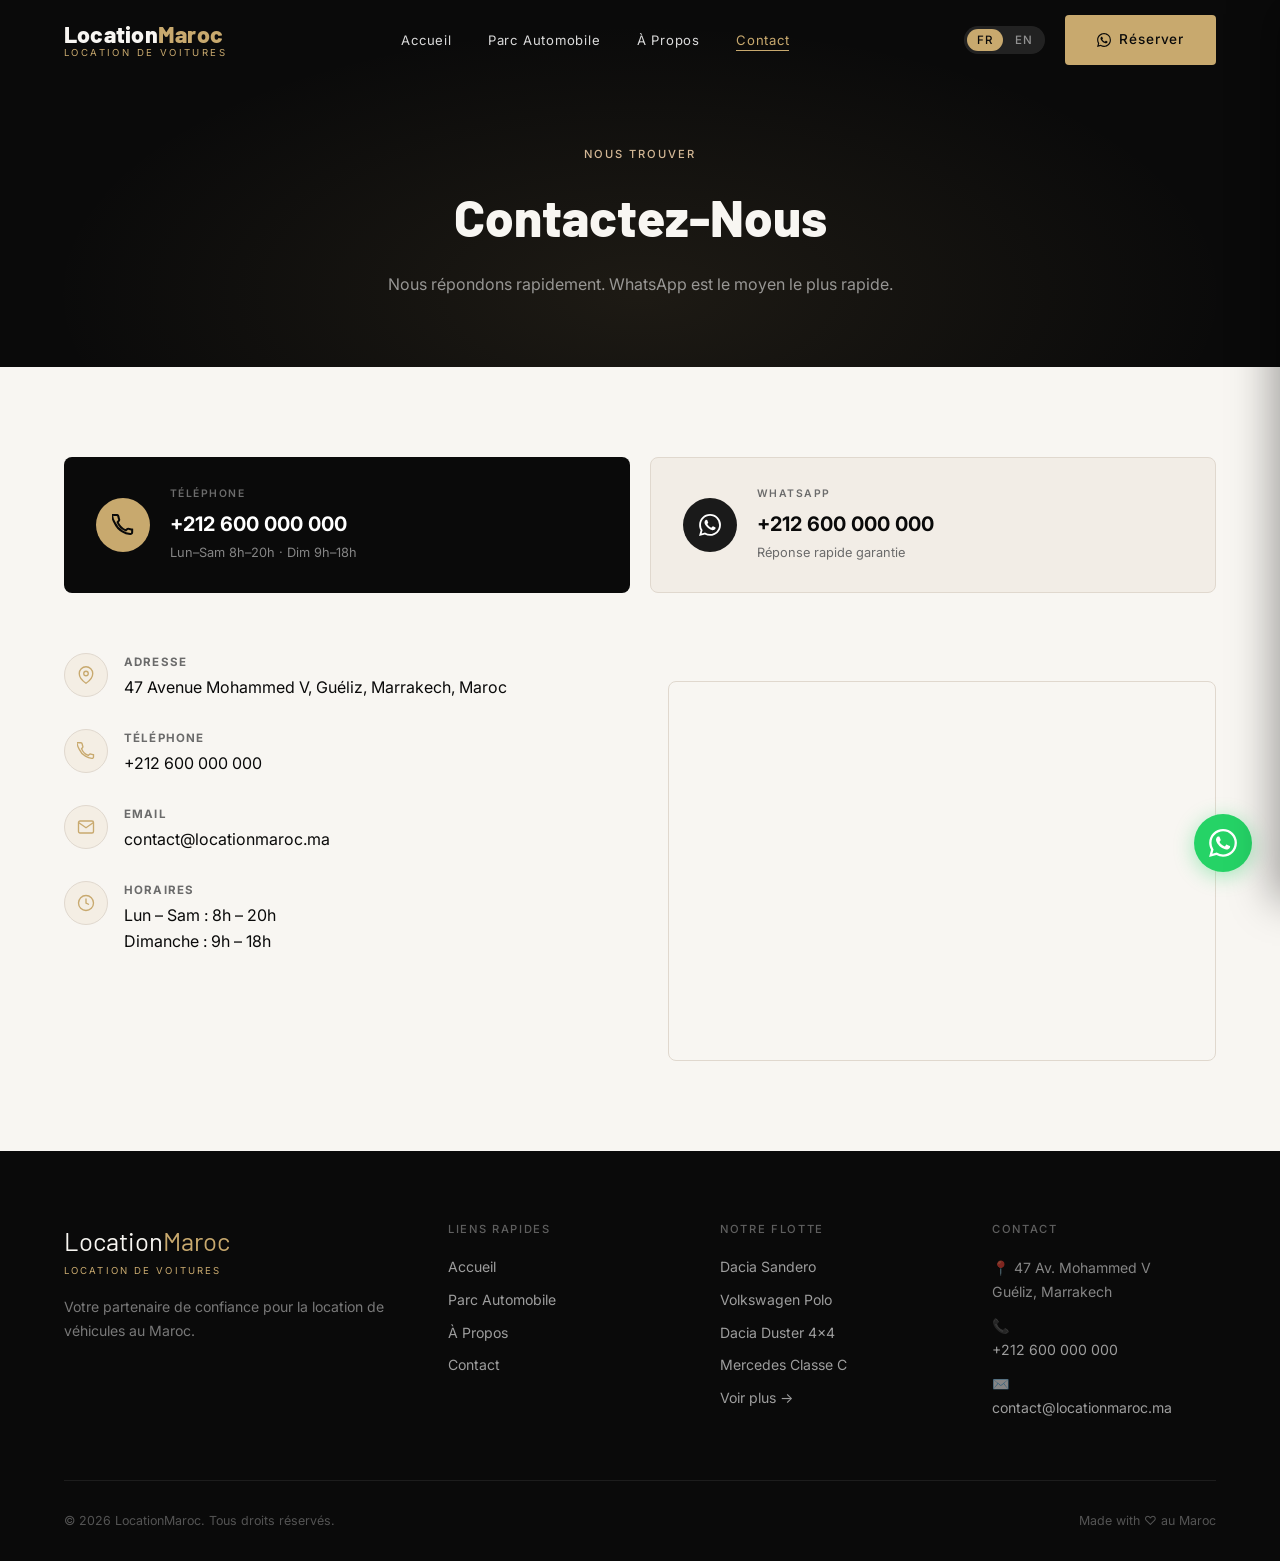
<file: contact.html>
<!DOCTYPE html>
<html lang="fr">
<head>
  <meta charset="UTF-8"/>
  <meta name="viewport" content="width=device-width, initial-scale=1.0"/>
  <title>Contact — LocationMaroc</title>
  <meta name="description" content="Contactez LocationMaroc pour toute demande de réservation ou d'information."/>
  <link rel="preconnect" href="https://fonts.googleapis.com"/>
  <link rel="preconnect" href="https://fonts.gstatic.com" crossorigin/>
  <link href="https://fonts.googleapis.com/css2?family=Barlow:wght@400;500;600;700;800&family=Inter:wght@300;400;500;600&display=swap" rel="stylesheet"/>
  <link rel="stylesheet" href="css/style.css"/>
</head>
<body>

  <div id="navbar-placeholder" data-dark="true"></div>

  <!-- Page Hero -->
  <div class="page-hero">
    <div class="container" style="position:relative;">
      <span class="tag" data-i18n="contact_tag">Nous Trouver</span>
      <h1 data-i18n="contact_title">Contactez-Nous</h1>
      <p data-i18n="contact_sub">Nous répondons rapidement. Appelez-nous ou écrivez sur WhatsApp.</p>
    </div>
  </div>

  <!-- Contact Section -->
  <section class="section">
    <div class="container">

      <!-- Direct contact action cards -->
      <div style="display:grid;grid-template-columns:1fr 1fr;gap:20px;margin-bottom:60px;" class="fade-in contact-actions-grid">

        <!-- Call card -->
        <a href="tel:+212600000000" style="display:flex;align-items:center;gap:20px;background:var(--black);color:#fff;border-radius:8px;padding:28px 32px;transition:transform 0.2s,box-shadow 0.2s;text-decoration:none;"
          onmouseover="this.style.transform='translateY(-3px)';this.style.boxShadow='0 12px 36px rgba(0,0,0,0.2)'"
          onmouseout="this.style.transform='';this.style.boxShadow=''">
          <div style="width:54px;height:54px;background:var(--accent);border-radius:50%;display:flex;align-items:center;justify-content:center;flex-shrink:0;">
            <svg width="22" height="22" viewBox="0 0 24 24" fill="none" stroke="#0a0a0a" stroke-width="2.2"><path d="M22 16.92v3a2 2 0 01-2.18 2 19.79 19.79 0 01-8.63-3.07A19.5 19.5 0 013.07 9.81a19.79 19.79 0 01-3.07-8.65A2 2 0 012 1h3a2 2 0 012 1.72 12.84 12.84 0 00.7 2.81 2 2 0 01-.45 2.11L6.09 8.91A16 16 0 0015.09 17.91l1.27-1.27a2 2 0 012.11-.45 12.84 12.84 0 002.81.7A2 2 0 0122 16.92z"/></svg>
          </div>
          <div>
            <div style="font-size:0.65rem;font-weight:600;letter-spacing:0.14em;text-transform:uppercase;color:rgba(255,255,255,0.4);margin-bottom:5px;" data-i18n="c_phone_h">Téléphone</div>
            <div style="font-size:1.25rem;font-weight:700;color:#fff;">+212 600 000 000</div>
            <div style="font-size:0.8rem;color:rgba(255,255,255,0.5);margin-top:3px;">Lun–Sam 8h–20h · Dim 9h–18h</div>
          </div>
        </a>

        <!-- WhatsApp card -->
        <a href="https://wa.me/212600000000?text=Bonjour%2C%20je%20souhaite%20obtenir%20des%20informations%20sur%20vos%20véhicules.%20Merci." target="_blank"
          style="display:flex;align-items:center;gap:20px;background:#f2ede6;color:var(--black);border:1px solid var(--border);border-radius:8px;padding:28px 32px;transition:transform 0.2s,box-shadow 0.2s;text-decoration:none;"
          onmouseover="this.style.transform='translateY(-3px)';this.style.boxShadow='0 12px 36px rgba(0,0,0,0.08)'"
          onmouseout="this.style.transform='';this.style.boxShadow=''">
          <div style="width:54px;height:54px;background:#1a1a1a;border-radius:50%;display:flex;align-items:center;justify-content:center;flex-shrink:0;">
            <svg width="22" height="22" viewBox="0 0 24 24" fill="white"><path d="M17.472 14.382c-.297-.149-1.758-.867-2.03-.967-.273-.099-.471-.148-.67.15-.197.297-.767.966-.94 1.164-.173.199-.347.223-.644.075-.297-.15-1.255-.463-2.39-1.475-.883-.788-1.48-1.761-1.653-2.059-.173-.297-.018-.458.13-.606.134-.133.298-.347.446-.52.149-.174.198-.298.298-.497.099-.198.05-.371-.025-.52-.075-.149-.669-1.612-.916-2.207-.242-.579-.487-.5-.669-.51-.173-.008-.371-.01-.57-.01-.198 0-.52.074-.792.372-.272.297-1.04 1.016-1.04 2.479 0 1.462 1.065 2.875 1.213 3.074.149.198 2.096 3.2 5.077 4.487.709.306 1.262.489 1.694.625.712.227 1.36.195 1.871.118.571-.085 1.758-.719 2.006-1.413.248-.694.248-1.289.173-1.413-.074-.124-.272-.198-.57-.347m-5.421 7.403h-.004a9.87 9.87 0 01-5.031-1.378l-.361-.214-3.741.982.998-3.648-.235-.374a9.86 9.86 0 01-1.51-5.26c.001-5.45 4.436-9.884 9.888-9.884 2.64 0 5.122 1.03 6.988 2.898a9.825 9.825 0 012.893 6.994c-.003 5.45-4.437 9.884-9.885 9.884m8.413-18.297A11.815 11.815 0 0012.05 0C5.495 0 .16 5.335.157 11.892c0 2.096.547 4.142 1.588 5.945L.057 24l6.305-1.654a11.882 11.882 0 005.683 1.448h.005c6.554 0 11.890-5.335 11.893-11.893a11.821 11.821 0 00-3.48-8.413Z"/></svg>
          </div>
          <div>
            <div style="font-size:0.65rem;font-weight:600;letter-spacing:0.14em;text-transform:uppercase;color:var(--text-muted);margin-bottom:5px;">WhatsApp</div>
            <div style="font-size:1.25rem;font-weight:700;color:var(--black);">+212 600 000 000</div>
            <div style="font-size:0.8rem;color:var(--text-muted);margin-top:3px;">Réponse rapide garantie</div>
          </div>
        </a>

      </div>

      <!-- Info + Map grid -->
      <div class="contact-grid">

        <!-- Left: Contact info -->
        <div class="fade-in">
          <div class="contact-info-item">
            <div class="contact-icon">
              <svg width="18" height="18" viewBox="0 0 24 24" fill="none" stroke="currentColor" stroke-width="1.8"><path d="M21 10c0 7-9 13-9 13S3 17 3 10a9 9 0 0118 0z"/><circle cx="12" cy="10" r="3"/></svg>
            </div>
            <div>
              <h4 data-i18n="c_address_h">Adresse</h4>
              <p data-i18n="c_address_v">47 Avenue Mohammed V, Guéliz, Marrakech, Maroc</p>
            </div>
          </div>

          <div class="contact-info-item">
            <div class="contact-icon">
              <svg width="18" height="18" viewBox="0 0 24 24" fill="none" stroke="currentColor" stroke-width="1.8"><path d="M22 16.92v3a2 2 0 01-2.18 2 19.79 19.79 0 01-8.63-3.07A19.5 19.5 0 013.07 9.81a19.79 19.79 0 01-3.07-8.65A2 2 0 012 1h3a2 2 0 012 1.72 12.84 12.84 0 00.7 2.81 2 2 0 01-.45 2.11L6.09 8.91A16 16 0 0015.09 17.91l1.27-1.27a2 2 0 012.11-.45 12.84 12.84 0 002.81.7A2 2 0 0122 16.92z"/></svg>
            </div>
            <div>
              <h4 data-i18n="c_phone_h">Téléphone</h4>
              <a href="tel:+212600000000">+212 600 000 000</a>
            </div>
          </div>

          <div class="contact-info-item">
            <div class="contact-icon">
              <svg width="18" height="18" viewBox="0 0 24 24" fill="none" stroke="currentColor" stroke-width="1.8"><path d="M4 4h16c1.1 0 2 .9 2 2v12c0 1.1-.9 2-2 2H4c-1.1 0-2-.9-2-2V6c0-1.1.9-2 2-2z"/><polyline points="22,6 12,13 2,6"/></svg>
            </div>
            <div>
              <h4 data-i18n="c_email_h">Email</h4>
              <a href="mailto:contact@locationmaroc.ma">contact@locationmaroc.ma</a>
            </div>
          </div>

          <div class="contact-info-item">
            <div class="contact-icon">
              <svg width="18" height="18" viewBox="0 0 24 24" fill="none" stroke="currentColor" stroke-width="1.8"><circle cx="12" cy="12" r="10"/><polyline points="12 6 12 12 16 14"/></svg>
            </div>
            <div>
              <h4 data-i18n="c_hours_h">Horaires</h4>
              <p style="white-space:pre-line;" data-i18n="c_hours_v">Lun – Sam : 8h – 20h
Dimanche : 9h – 18h</p>
            </div>
          </div>
        </div>

        <!-- Right: Map -->
        <div class="fade-in">
          <div class="map-frame" style="height:380px;">
            <iframe
              src="https://www.google.com/maps/embed?pb=!1m18!1m12!1m3!1d3397.123456789012!2d-8.00753!3d31.62897!2m3!1f0!2f0!3f0!3m2!1i1024!2i768!4f13.1!3m3!1m2!1s0xdafee8d96179e51%3A0x5950b6534f87adb8!2sGu%C3%A9liz%2C%20Marrakesh!5e0!3m2!1sfr!2sma!4v1700000000000!5m2!1sfr!2sma"
              width="100%"
              height="100%"
              style="border:0; display:block;"
              allowfullscreen=""
              loading="lazy"
              referrerpolicy="no-referrer-when-downgrade"
              title="LocationMaroc — Marrakech, Maroc">
            </iframe>
          </div>
        </div>

      </div>
    </div>
  </section>

  <div id="footer-placeholder"></div>
  <div id="wa-placeholder"></div>

  <script src="js/components.js"></script>
  <script src="js/main.js"></script>
  <style>
    @media (max-width: 640px) {
      .contact-actions-grid { grid-template-columns: 1fr !important; }
    }
  </style>
</body>
</html>
</file>
<file: css/style.css>
/* ============================================================
   LOCATION MAROC — Car Rental Morocco
   Main Stylesheet
   Design: Refined Minimalist / European Premium
   ============================================================ */

/* ── Google Fonts ── */
@import url('https://fonts.googleapis.com/css2?family=Barlow:wght@400;500;600;700;800&family=Inter:wght@300;400;500;600&display=swap');

/* ── CSS Variables ── */
:root {
  --black:       #0a0a0a;
  --white:       #f8f6f2;
  --cream:       #f2ede6;
  --sand:        #d4b896;
  --sand-light:  #e8d9c8;
  --accent:      #c8a96e;
  --accent-dark: #a8893e;
  --text:        #1a1a1a;
  --text-muted:  #6b6b6b;
  --text-light:  #999;
  --border:      #e0d8ce;
  --whatsapp:    #25D366;
  --whatsapp-dk: #1da851;
  --ff-serif:    'Barlow', sans-serif;
  --ff-sans:     'Inter', sans-serif;
  --nav-h:       80px;
  --radius:      4px;
  --trans:       0.3s ease;
}

/* ── Reset ── */
*, *::before, *::after { box-sizing: border-box; margin: 0; padding: 0; }
html { scroll-behavior: smooth; font-size: 16px; }
body {
  font-family: var(--ff-sans);
  background: var(--white);
  color: var(--text);
  line-height: 1.6;
  overflow-x: hidden;
}
img { display: block; max-width: 100%; height: auto; }
a  { text-decoration: none; color: inherit; }
ul { list-style: none; }
button { cursor: pointer; border: none; background: none; font-family: inherit; }

/* ── Utility ── */
.container { width: 90%; max-width: 1200px; margin: 0 auto; }
.section    { padding: 90px 0; }
.section--cream { background: var(--cream); }
.section--dark  { background: var(--black); color: var(--white); }

.tag {
  display: inline-block;
  font-family: var(--ff-sans);
  font-size: 0.7rem;
  font-weight: 500;
  letter-spacing: 0.18em;
  text-transform: uppercase;
  color: var(--accent);
  margin-bottom: 12px;
}

.section-title {
  font-family: var(--ff-serif);
  font-size: clamp(1.8rem, 3.5vw, 2.6rem);
  font-weight: 700;
  line-height: 1.15;
  color: var(--black);
}
.section--dark .section-title { color: var(--white); }

.section-subtitle {
  font-size: 1rem;
  color: var(--text-muted);
  margin-top: 12px;
  max-width: 520px;
}
.section--dark .section-subtitle { color: #aaa; }

.divider {
  width: 48px; height: 1px;
  background: var(--accent);
  margin: 20px 0;
}

/* ── Buttons ── */
.btn {
  display: inline-flex;
  align-items: center;
  gap: 8px;
  padding: 14px 32px;
  font-family: var(--ff-sans);
  font-size: 0.85rem;
  font-weight: 500;
  letter-spacing: 0.06em;
  border-radius: var(--radius);
  transition: var(--trans);
}

.btn-primary {
  background: var(--accent);
  color: var(--black);
}
.btn-primary:hover {
  background: var(--accent-dark);
  transform: translateY(-1px);
  box-shadow: 0 8px 24px rgba(200,169,110,0.35);
}

.btn-dark {
  background: var(--black);
  color: var(--white);
}
.btn-dark:hover {
  background: #222;
  transform: translateY(-1px);
}

.btn-outline {
  background: transparent;
  color: var(--black);
  border: 1.5px solid var(--black);
}
.btn-outline:hover {
  background: var(--black);
  color: var(--white);
}

.btn-outline-white {
  background: transparent;
  color: var(--white);
  border: 1.5px solid rgba(255,255,255,0.4);
}
.btn-outline-white:hover {
  background: var(--white);
  color: var(--black);
}

.btn-whatsapp {
  background: #1a1a1a;
  color: #fff;
  font-size: 0.9rem;
  padding: 15px 28px;
  border: 1.5px solid rgba(255,255,255,0.12);
}
.btn-whatsapp:hover {
  background: #2a2a2a;
  transform: translateY(-2px);
  box-shadow: 0 8px 24px rgba(0,0,0,0.25);
  border-color: rgba(255,255,255,0.2);
}

/* ── Navigation ── */
.navbar {
  position: fixed;
  top: 0; left: 0; right: 0;
  z-index: 1000;
  height: var(--nav-h);
  display: flex;
  align-items: center;
  transition: background 0.4s, box-shadow 0.4s;
}
.navbar.scrolled {
  background: rgba(248,246,242,0.97);
  backdrop-filter: blur(12px);
  box-shadow: 0 1px 0 var(--border);
}
.navbar.dark-nav {
  background: transparent;
}
.navbar.dark-nav.scrolled {
  background: rgba(10,10,10,0.97);
}

.nav-inner {
  display: flex;
  align-items: center;
  justify-content: space-between;
  width: 90%;
  max-width: 1200px;
  margin: 0 auto;
}

.nav-logo {
  display: flex;
  flex-direction: column;
  line-height: 1;
}
.nav-logo .logo-main {
  font-family: var(--ff-serif);
  font-size: 1.45rem;
  font-weight: 800;
  color: var(--black);
  letter-spacing: 0.01em;
}
.dark-nav .nav-logo .logo-main { color: var(--white); }
.navbar.scrolled .nav-logo .logo-main { color: var(--black); }
.dark-nav.scrolled .nav-logo .logo-main { color: var(--white); }

.nav-logo .logo-sub {
  font-size: 0.6rem;
  letter-spacing: 0.25em;
  text-transform: uppercase;
  color: var(--accent);
  margin-top: 2px;
}

.nav-links {
  display: flex;
  align-items: center;
  gap: 36px;
}
.nav-links a {
  font-size: 0.82rem;
  font-weight: 400;
  letter-spacing: 0.06em;
  color: var(--black);
  position: relative;
  transition: color var(--trans);
}
.dark-nav .nav-links a { color: rgba(255,255,255,0.85); }
.navbar.scrolled .nav-links a { color: var(--black); }
.dark-nav.scrolled .nav-links a { color: rgba(255,255,255,0.85); }

.nav-links a::after {
  content: '';
  position: absolute;
  bottom: -3px; left: 0;
  width: 0; height: 1px;
  background: var(--accent);
  transition: width var(--trans);
}
.nav-links a:hover::after,
.nav-links a.active::after { width: 100%; }
.nav-links a.active { color: var(--accent) !important; }

.nav-right {
  display: flex;
  align-items: center;
  gap: 20px;
}

/* Language Toggle */
.lang-toggle {
  display: flex;
  align-items: center;
  gap: 2px;
  background: rgba(0,0,0,0.06);
  border-radius: 20px;
  padding: 3px;
}
.dark-nav .lang-toggle { background: rgba(255,255,255,0.1); }

.lang-btn {
  padding: 4px 10px;
  font-size: 0.72rem;
  font-weight: 500;
  letter-spacing: 0.08em;
  color: var(--text-muted);
  border-radius: 16px;
  transition: var(--trans);
}
.dark-nav .lang-btn { color: rgba(255,255,255,0.5); }
.lang-btn.active {
  background: var(--accent);
  color: var(--black);
}

/* Desktop-only: WA button in nav */
.nav-cta {
  display: inline-flex; /* visible on desktop by default */
}

/* Hamburger: hidden on desktop, shown on mobile */
.hamburger {
  display: none;
  flex-direction: column;
  gap: 5px;
  padding: 6px 4px;
  background: none;
  cursor: pointer;
  border: none;
  flex-shrink: 0;
}
.hamburger span {
  display: block;
  width: 24px; height: 2px;
  background: var(--black);
  border-radius: 2px;
  transition: transform 0.3s ease, opacity 0.3s ease;
  transform-origin: center;
}
.dark-nav .hamburger span { background: var(--white); }
/* Hamburger stays white on dark nav even after scroll */
.dark-nav.scrolled .hamburger span { background: var(--white); }
/* On light nav (inner pages), black bars */
.navbar:not(.dark-nav) .hamburger span { background: var(--black); }

.hamburger.open span:nth-child(1) { transform: rotate(45deg) translateY(7px); }
.hamburger.open span:nth-child(2) { opacity: 0; transform: scaleX(0); }
.hamburger.open span:nth-child(3) { transform: rotate(-45deg) translateY(-7px); }

/* ── Mobile Menu — slide-in panel from right ── */
.mobile-menu {
  display: flex; /* always in DOM so transitions work */
  position: fixed;
  top: 0; right: 0;
  width: min(320px, 85vw);
  height: 100%;
  background: #0a0a0a;
  z-index: 1100;
  flex-direction: column;
  padding: 0;
  transform: translateX(100%);
  transition: transform 0.35s cubic-bezier(0.4, 0, 0.2, 1);
  pointer-events: none;
  box-shadow: -8px 0 40px rgba(0,0,0,0.35);
}
.mobile-menu.open {
  transform: translateX(0);
  pointer-events: all;
}

/* Dark overlay behind the panel */
.mobile-menu-overlay {
  display: none;
  position: fixed;
  inset: 0;
  background: rgba(0,0,0,0.6);
  z-index: 1099;
  backdrop-filter: blur(2px);
  opacity: 0;
  transition: opacity 0.35s ease;
}
.mobile-menu-overlay.open {
  display: block;
  opacity: 1;
}

/* Close button inside panel */
.mobile-menu-close {
  position: absolute;
  top: 20px; right: 20px;
  background: rgba(255,255,255,0.08);
  border: none;
  color: rgba(255,255,255,0.7);
  width: 36px; height: 36px;
  border-radius: 50%;
  display: flex;
  align-items: center;
  justify-content: center;
  cursor: pointer;
  transition: background 0.2s;
  flex-shrink: 0;
}
.mobile-menu-close:hover { background: rgba(255,255,255,0.15); color: #fff; }

/* Nav links inside panel */
.mobile-nav-links {
  display: flex;
  flex-direction: column;
  padding: 88px 32px 32px;
  gap: 4px;
  flex: 1;
}
.mobile-nav-links a {
  font-family: var(--ff-serif);
  font-size: 1.55rem;
  font-weight: 700;
  color: rgba(255,255,255,0.75);
  letter-spacing: 0.01em;
  padding: 10px 0;
  border-bottom: 1px solid rgba(255,255,255,0.06);
  transition: color 0.2s, padding-left 0.2s;
  text-decoration: none;
}
.mobile-nav-links a:last-child { border-bottom: none; }
.mobile-nav-links a:hover,
.mobile-nav-links a.active { color: var(--accent); padding-left: 6px; }

/* Bottom area: lang toggle + WA button */
.mobile-menu-footer {
  padding: 24px 32px 36px;
  border-top: 1px solid rgba(255,255,255,0.08);
  display: flex;
  flex-direction: column;
  gap: 16px;
}
.mobile-menu-footer .lang-toggle {
  background: rgba(255,255,255,0.08);
  align-self: flex-start;
}
.mobile-menu-footer .lang-btn { color: rgba(255,255,255,0.5); }

/* WA button inside mobile menu */
.mobile-wa-btn {
  display: flex;
  align-items: center;
  justify-content: center;
  gap: 10px;
  width: 100%;
  padding: 14px 20px;
  background: var(--whatsapp);
  color: #fff;
  font-family: var(--ff-sans);
  font-size: 0.88rem;
  font-weight: 600;
  letter-spacing: 0.03em;
  border-radius: 6px;
  text-decoration: none;
  transition: background 0.2s, transform 0.2s;
}
.mobile-wa-btn:hover {
  background: var(--whatsapp-dk);
  transform: translateY(-1px);
}

/* ── Hero ── */
.hero {
  position: relative;
  height: 100vh;
  min-height: 640px;
  display: flex;
  align-items: flex-end;
  overflow: hidden;
  background: var(--black);
}
/* Real car image background */
.hero-bg {
  position: absolute;
  inset: 0;
  background-image: url('https://images.unsplash.com/photo-1503376780353-7e6692767b70?w=1600&q=85');
  background-size: cover;
  background-position: center 40%;
  transform: scale(1.03);
  transition: transform 8s ease;
}
.hero-bg.loaded { transform: scale(1); }
/* Dark gradient from bottom */
.hero-bg::before {
  content: '';
  position: absolute;
  inset: 0;
  background: linear-gradient(
    to bottom,
    rgba(0,0,0,0.25) 0%,
    rgba(0,0,0,0.1) 30%,
    rgba(0,0,0,0.55) 65%,
    rgba(0,0,0,0.92) 100%
  );
}
/* Subtle red/orange accent overlay at top */
.hero-bg::after {
  content: '';
  position: absolute;
  top: 0; left: 0; right: 0;
  height: 3px;
  background: var(--accent);
}

.hero-content {
  position: relative;
  z-index: 2;
  padding-bottom: 70px;
  width: 100%;
}

/* Tag strip */
.hero-content .hero-tag-line {
  display: inline-flex;
  align-items: center;
  gap: 10px;
  background: rgba(200,169,110,0.15);
  border: 1px solid rgba(200,169,110,0.35);
  border-radius: 2px;
  padding: 6px 14px;
  margin-bottom: 20px;
}
.hero-content .hero-tag-line span {
  font-size: 0.7rem;
  font-weight: 600;
  letter-spacing: 0.18em;
  text-transform: uppercase;
  color: var(--accent);
}
.hero-content .hero-tag-line::before {
  content: '';
  width: 6px; height: 6px;
  background: var(--accent);
  border-radius: 50%;
}

.hero-content h1 {
  font-family: var(--ff-serif);
  font-size: clamp(2.8rem, 6vw, 5.5rem);
  font-weight: 800;
  line-height: 1.0;
  color: var(--white);
  margin-bottom: 18px;
  text-transform: uppercase;
  letter-spacing: -0.01em;
}
.hero-content h1 .accent-word {
  color: var(--accent);
}
.hero-content p {
  font-size: 1rem;
  color: rgba(255,255,255,0.7);
  margin-bottom: 36px;
  max-width: 460px;
  line-height: 1.65;
  font-weight: 400;
}
.hero-actions {
  display: flex;
  gap: 14px;
  flex-wrap: wrap;
}

/* Bottom info bar */
.hero-bar {
  position: absolute;
  bottom: 0; left: 0; right: 0;
  z-index: 3;
  background: rgba(10,10,10,0.85);
  backdrop-filter: blur(10px);
  border-top: 1px solid rgba(255,255,255,0.07);
  display: flex;
  align-items: stretch;
}
.hero-bar-inner {
  width: 90%;
  max-width: 1200px;
  margin: 0 auto;
  display: flex;
  align-items: stretch;
}
.hero-bar-item {
  flex: 1;
  padding: 16px 20px;
  display: flex;
  align-items: center;
  gap: 12px;
  border-right: 1px solid rgba(255,255,255,0.07);
}
.hero-bar-item:last-child { border-right: none; }
.hero-bar-icon {
  color: var(--accent);
  flex-shrink: 0;
}
.hero-bar-item .hb-label {
  font-size: 0.65rem;
  font-weight: 500;
  letter-spacing: 0.12em;
  text-transform: uppercase;
  color: rgba(255,255,255,0.4);
  line-height: 1;
  margin-bottom: 3px;
}
.hero-bar-item .hb-value {
  font-size: 0.88rem;
  font-weight: 600;
  color: var(--white);
  line-height: 1;
}

.hero-scroll {
  position: absolute;
  right: 36px;
  top: 50%;
  transform: translateY(-50%);
  z-index: 2;
  display: flex;
  flex-direction: column;
  align-items: center;
  gap: 8px;
  color: rgba(255,255,255,0.35);
  font-size: 0.62rem;
  letter-spacing: 0.2em;
  text-transform: uppercase;
  writing-mode: vertical-rl;
  animation: pulse 2.5s ease-in-out infinite;
}
.hero-scroll::after {
  content: '';
  width: 1px; height: 50px;
  background: linear-gradient(to bottom, rgba(255,255,255,0.35), transparent);
  margin-top: 8px;
}
@keyframes pulse { 0%,100% { opacity: 0.35; } 50% { opacity: 0.8; } }

/* Remove old hero-stats */
.hero-stats { display: none; }

/* ── Featured Cars ── */
.cars-grid {
  display: grid;
  grid-template-columns: repeat(auto-fill, minmax(280px, 1fr));
  gap: 28px;
  margin-top: 48px;
}

.car-card {
  background: var(--white);
  border: 1px solid var(--border);
  border-radius: 8px;
  overflow: hidden;
  transition: transform 0.3s, box-shadow 0.3s;
  cursor: pointer;
}
.car-card:hover {
  transform: translateY(-6px);
  box-shadow: 0 20px 50px rgba(0,0,0,0.1);
}
.section--cream .car-card { background: var(--white); }

.car-card-img {
  position: relative;
  overflow: hidden;
  height: 210px;
  background: var(--cream);
}
.car-card-img img {
  width: 100%; height: 100%;
  object-fit: cover;
  transition: transform 0.5s ease;
}
.car-card:hover .car-card-img img { transform: scale(1.05); }

.car-card-badge {
  position: absolute;
  top: 14px; left: 14px;
  background: var(--black);
  color: var(--white);
  font-size: 0.65rem;
  font-weight: 500;
  letter-spacing: 0.12em;
  text-transform: uppercase;
  padding: 4px 10px;
  border-radius: 2px;
}

.car-card-body { padding: 22px; }
.car-card-body h3 {
  font-family: var(--ff-serif);
  font-size: 1.35rem;
  font-weight: 500;
  color: var(--black);
  margin-bottom: 4px;
}
.car-card-category {
  font-size: 0.72rem;
  letter-spacing: 0.1em;
  text-transform: uppercase;
  color: var(--text-muted);
  margin-bottom: 14px;
}
.car-card-specs {
  display: flex;
  gap: 14px;
  margin-bottom: 18px;
  padding-bottom: 18px;
  border-bottom: 1px solid var(--border);
  flex-wrap: wrap;
}
.car-spec {
  display: flex;
  align-items: center;
  gap: 5px;
  font-size: 0.78rem;
  color: var(--text-muted);
}
.car-spec svg { flex-shrink: 0; }

.car-card-footer {
  display: flex;
  align-items: center;
  justify-content: space-between;
}
.car-price {
  display: flex;
  flex-direction: column;
}
.car-price .amount {
  font-family: var(--ff-serif);
  font-size: 1.6rem;
  font-weight: 500;
  color: var(--accent);
  line-height: 1;
}
.car-price .per {
  font-size: 0.7rem;
  color: var(--text-muted);
  letter-spacing: 0.05em;
}
.car-card-btn {
  display: inline-flex;
  align-items: center;
  gap: 6px;
  background: var(--black);
  color: var(--white);
  font-size: 0.78rem;
  font-weight: 500;
  letter-spacing: 0.05em;
  padding: 10px 18px;
  border-radius: var(--radius);
  transition: var(--trans);
}
.car-card-btn:hover { background: var(--accent); color: var(--black); }

/* ── Why Us ── */
.why-grid {
  display: grid;
  grid-template-columns: repeat(auto-fill, minmax(220px, 1fr));
  gap: 32px;
  margin-top: 56px;
}
.why-item { text-align: center; }
.why-icon {
  width: 60px; height: 60px;
  background: rgba(200,169,110,0.12);
  border: 1px solid rgba(200,169,110,0.3);
  border-radius: 50%;
  display: flex;
  align-items: center;
  justify-content: center;
  margin: 0 auto 18px;
  color: var(--accent);
}
.why-item h4 {
  font-family: var(--ff-serif);
  font-size: 1.15rem;
  font-weight: 500;
  color: var(--white);
  margin-bottom: 8px;
}
.why-item p {
  font-size: 0.88rem;
  color: rgba(255,255,255,0.5);
  line-height: 1.6;
}

/* ── CTA Band ── */
.cta-band {
  padding: 80px 0;
  background: var(--cream);
  text-align: center;
}
.cta-band h2 {
  font-family: var(--ff-serif);
  font-size: clamp(1.8rem, 3.5vw, 2.8rem);
  font-weight: 400;
  margin-bottom: 14px;
  color: var(--black);
}
.cta-band p {
  color: var(--text-muted);
  margin-bottom: 32px;
  font-size: 1rem;
}

/* ── Page Hero (inner pages) ── */
.page-hero {
  padding: 140px 0 70px;
  background: var(--black);
  text-align: center;
  position: relative;
  overflow: hidden;
}
.page-hero::before {
  content: '';
  position: absolute;
  inset: 0;
  background: radial-gradient(ellipse at 50% 80%, rgba(200,169,110,0.1) 0%, transparent 65%);
}
.page-hero .tag { color: var(--sand); }
.page-hero h1 {
  font-family: var(--ff-serif);
  font-size: clamp(2.2rem, 4vw, 3.5rem);
  font-weight: 800;
  color: var(--white);
  position: relative;
}
.page-hero p {
  color: rgba(255,255,255,0.55);
  margin-top: 14px;
  font-size: 1rem;
  position: relative;
}

/* ── Parc Grid ── */
.parc-filter {
  display: flex;
  gap: 12px;
  margin-bottom: 36px;
  flex-wrap: wrap;
}
.filter-btn {
  padding: 8px 20px;
  font-size: 0.8rem;
  font-weight: 500;
  letter-spacing: 0.06em;
  border: 1.5px solid var(--border);
  border-radius: 20px;
  color: var(--text-muted);
  background: transparent;
  transition: var(--trans);
  cursor: pointer;
}
.filter-btn:hover,
.filter-btn.active {
  border-color: var(--accent);
  color: var(--accent);
  background: rgba(200,169,110,0.06);
}

/* ── Car Detail Page ── */
.car-detail-section { padding: 40px 0 90px; }
.car-detail-grid {
  display: grid;
  grid-template-columns: 1fr 380px;
  gap: 48px;
  align-items: start;
}

/* Gallery */
.gallery-main {
  position: relative;
  border-radius: 6px;
  overflow: hidden;
  background: #f0efed;
  aspect-ratio: 16/10;
}
.gallery-main img {
  width: 100%; height: 100%;
  object-fit: cover;
  transition: opacity 0.35s;
}
.gallery-thumbs {
  display: flex;
  gap: 8px;
  margin-top: 10px;
}
.gallery-thumb {
  flex: 1;
  aspect-ratio: 4/3;
  border-radius: 4px;
  overflow: hidden;
  cursor: pointer;
  border: 2px solid transparent;
  transition: border-color var(--trans);
  opacity: 0.6;
  transition: opacity 0.2s, border-color 0.2s;
}
.gallery-thumb.active { border-color: var(--accent); opacity: 1; }
.gallery-thumb:hover { opacity: 1; }
.gallery-thumb img {
  width: 100%; height: 100%;
  object-fit: cover;
}

/* Specs below gallery */
.specs-title {
  font-family: var(--ff-serif);
  font-size: 1.1rem;
  font-weight: 700;
  letter-spacing: 0.05em;
  text-transform: uppercase;
  margin: 36px 0 16px;
  color: var(--black);
}
.specs-grid {
  display: grid;
  grid-template-columns: repeat(4, 1fr);
  gap: 10px;
}
.spec-item {
  display: flex;
  flex-direction: column;
  align-items: center;
  text-align: center;
  gap: 8px;
  padding: 16px 10px;
  background: #fff;
  border-radius: 6px;
  border: 1px solid var(--border);
}
.spec-item .spec-icon {
  color: var(--accent);
}
.spec-item .spec-label {
  font-size: 0.62rem;
  font-weight: 600;
  letter-spacing: 0.1em;
  text-transform: uppercase;
  color: var(--text-muted);
}
.spec-item .spec-value {
  font-size: 0.85rem;
  font-weight: 600;
  color: var(--black);
}

/* Sidebar */
.car-sidebar {
  position: sticky;
  top: 96px;
}
.car-sidebar-card {
  background: var(--black);
  border-radius: 8px;
  padding: 28px;
  color: var(--white);
}
.car-sidebar-card .category {
  font-size: 0.7rem;
  font-weight: 600;
  letter-spacing: 0.14em;
  text-transform: uppercase;
  color: var(--accent);
  margin-bottom: 10px;
  display: block;
}
.car-sidebar-card h1 {
  font-family: var(--ff-serif);
  font-size: 1.7rem;
  font-weight: 800;
  color: var(--white);
  margin-bottom: 0;
  line-height: 1.1;
}
.price-block {
  padding: 18px 0;
  border-top: 1px solid rgba(255,255,255,0.1);
  border-bottom: 1px solid rgba(255,255,255,0.1);
  margin: 18px 0 22px;
  display: flex;
  align-items: baseline;
  gap: 6px;
}
.price-block .price-main {
  font-family: var(--ff-serif);
  font-size: 2.2rem;
  font-weight: 800;
  color: var(--accent);
  line-height: 1;
}
.price-block .price-per {
  font-size: 0.8rem;
  color: rgba(255,255,255,0.45);
  font-weight: 400;
}

/* Dark WA button in sidebar */
.wa-btn {
  display: flex;
  align-items: center;
  justify-content: center;
  gap: 9px;
  width: 100%;
  padding: 15px;
  background: rgba(255,255,255,0.08);
  color: #fff;
  font-size: 0.88rem;
  font-weight: 600;
  border-radius: 5px;
  margin-bottom: 10px;
  border: 1px solid rgba(255,255,255,0.15);
  transition: var(--trans);
  letter-spacing: 0.03em;
}
.wa-btn:hover {
  background: rgba(255,255,255,0.14);
  border-color: rgba(255,255,255,0.25);
}

.call-btn {
  display: flex;
  align-items: center;
  justify-content: center;
  gap: 8px;
  width: 100%;
  padding: 15px;
  background: var(--accent);
  color: var(--black);
  font-size: 0.88rem;
  font-weight: 700;
  border-radius: 5px;
  transition: var(--trans);
  letter-spacing: 0.03em;
}
.call-btn:hover {
  background: var(--accent-dark);
  transform: translateY(-1px);
}

/* ── About Page ── */
.about-grid {
  display: grid;
  grid-template-columns: 1fr 1fr;
  gap: 70px;
  align-items: center;
}
.about-img {
  border-radius: 4px;
  overflow: hidden;
  aspect-ratio: 4/5;
  background: var(--cream);
  position: relative;
}
.about-img img { width: 100%; height: 100%; object-fit: cover; }
.about-img::after {
  content: '';
  position: absolute;
  bottom: -16px; right: -16px;
  width: 50%; height: 50%;
  border: 1.5px solid var(--accent);
  border-radius: 4px;
  z-index: -1;
}
.about-text p {
  font-size: 1rem;
  color: var(--text-muted);
  line-height: 1.75;
  margin-bottom: 18px;
}
.about-values { display: grid; grid-template-columns: 1fr 1fr; gap: 20px; margin-top: 36px; }
.about-value {
  padding: 20px;
  background: var(--cream);
  border: 1px solid var(--border);
  border-radius: 6px;
}
.about-value h4 {
  font-family: var(--ff-serif);
  font-size: 1.1rem;
  margin-bottom: 6px;
}
.about-value p { font-size: 0.85rem; color: var(--text-muted); margin-bottom: 0; }

/* ── Contact Page ── */
.contact-grid {
  display: grid;
  grid-template-columns: 1fr 1fr;
  gap: 56px;
  align-items: start;
}
.contact-info-item {
  display: flex;
  gap: 16px;
  margin-bottom: 28px;
  align-items: flex-start;
}
.contact-icon {
  width: 44px; height: 44px;
  background: rgba(200,169,110,0.1);
  border: 1px solid var(--border);
  border-radius: 50%;
  display: flex;
  align-items: center;
  justify-content: center;
  flex-shrink: 0;
  color: var(--accent);
}
.contact-info-item h4 {
  font-size: 0.72rem;
  letter-spacing: 0.1em;
  text-transform: uppercase;
  color: var(--text-muted);
  margin-bottom: 4px;
}
.contact-info-item p, .contact-info-item a {
  font-size: 1rem;
  color: var(--black);
}
.contact-info-item a:hover { color: var(--accent); }

.map-frame {
  margin-top: 28px;
  border-radius: 8px;
  overflow: hidden;
  border: 1px solid var(--border);
}

/* Contact Form */
.contact-form { display: flex; flex-direction: column; gap: 16px; }
.form-group { display: flex; flex-direction: column; gap: 6px; }
.form-group label {
  font-size: 0.75rem;
  font-weight: 500;
  letter-spacing: 0.08em;
  text-transform: uppercase;
  color: var(--text-muted);
}
.form-group input,
.form-group textarea,
.form-group select {
  padding: 13px 16px;
  background: var(--cream);
  border: 1px solid var(--border);
  border-radius: var(--radius);
  font-family: var(--ff-sans);
  font-size: 0.95rem;
  color: var(--black);
  outline: none;
  transition: border-color var(--trans);
}
.form-group input:focus,
.form-group textarea:focus,
.form-group select:focus { border-color: var(--accent); }
.form-group textarea { min-height: 120px; resize: vertical; }
.form-row { display: grid; grid-template-columns: 1fr 1fr; gap: 16px; }
.form-success {
  display: none;
  padding: 16px;
  background: rgba(37,211,102,0.1);
  border: 1px solid rgba(37,211,102,0.3);
  border-radius: 4px;
  color: #1a7a42;
  font-size: 0.9rem;
  text-align: center;
}

/* ── Floating WhatsApp ── */
.wa-float {
  position: fixed;
  bottom: 28px; right: 28px;
  z-index: 998;
  display: flex;
  flex-direction: column;
  align-items: flex-end;
  gap: 10px;
}
.wa-float-btn {
  width: 58px; height: 58px;
  background: var(--whatsapp);
  border-radius: 50%;
  display: flex;
  align-items: center;
  justify-content: center;
  box-shadow: 0 4px 20px rgba(37,211,102,0.4);
  transition: transform 0.3s, box-shadow 0.3s;
  animation: wa-bounce 3s ease-in-out 2s infinite;
}
.wa-float-btn:hover {
  transform: scale(1.1);
  box-shadow: 0 8px 30px rgba(37,211,102,0.5);
}
@keyframes wa-bounce {
  0%,100% { transform: translateY(0); }
  50% { transform: translateY(-5px); }
}
.wa-float-tooltip {
  background: var(--black);
  color: var(--white);
  font-size: 0.8rem;
  padding: 7px 14px;
  border-radius: 20px;
  white-space: nowrap;
  opacity: 0;
  transform: translateX(10px);
  transition: opacity 0.3s, transform 0.3s;
  pointer-events: none;
}
.wa-float:hover .wa-float-tooltip {
  opacity: 1;
  transform: translateX(0);
}

/* ── Footer ── */
.footer {
  background: var(--black);
  color: var(--white);
  padding: 70px 0 30px;
}
.footer-grid {
  display: grid;
  grid-template-columns: 1.5fr 1fr 1fr 1fr;
  gap: 48px;
  padding-bottom: 50px;
  border-bottom: 1px solid rgba(255,255,255,0.08);
  margin-bottom: 30px;
}
.footer-brand .logo-main {
  font-family: var(--ff-serif);
  font-size: 1.6rem;
  color: var(--white);
}
.footer-brand .logo-sub {
  font-size: 0.6rem;
  letter-spacing: 0.22em;
  text-transform: uppercase;
  color: var(--accent);
  margin-top: 2px;
  margin-bottom: 16px;
}
.footer-brand p { font-size: 0.88rem; color: rgba(255,255,255,0.45); line-height: 1.7; }
.footer-col h5 {
  font-size: 0.7rem;
  font-weight: 500;
  letter-spacing: 0.15em;
  text-transform: uppercase;
  color: rgba(255,255,255,0.35);
  margin-bottom: 18px;
}
.footer-col a {
  display: block;
  font-size: 0.88rem;
  color: rgba(255,255,255,0.6);
  margin-bottom: 10px;
  transition: color var(--trans);
}
.footer-col a:hover { color: var(--accent); }
.footer-col p {
  font-size: 0.88rem;
  color: rgba(255,255,255,0.5);
  line-height: 1.7;
}
.footer-bottom {
  display: flex;
  justify-content: space-between;
  align-items: center;
  font-size: 0.78rem;
  color: rgba(255,255,255,0.3);
}
.footer-bottom a { color: var(--accent); }

/* ── Breadcrumb ── */
.breadcrumb {
  display: flex;
  align-items: center;
  gap: 8px;
  font-size: 0.78rem;
  color: var(--text-muted);
  margin-bottom: 32px;
}
.breadcrumb a { color: var(--text-muted); transition: color var(--trans); }
.breadcrumb a:hover { color: var(--accent); }
.breadcrumb span { color: var(--accent); }

/* ── Back button ── */
.back-link {
  display: inline-flex;
  align-items: center;
  gap: 6px;
  font-size: 0.82rem;
  color: var(--text-muted);
  margin-bottom: 28px;
  transition: color var(--trans);
}
.back-link:hover { color: var(--accent); }

/* ── Fade animations ── */
.fade-in { opacity: 0; transform: translateY(24px); transition: opacity 0.7s ease, transform 0.7s ease; }
.fade-in.visible { opacity: 1; transform: translateY(0); }

/* ── Responsive ── */
@media (max-width: 1024px) {
  .car-detail-grid { grid-template-columns: 1fr; }
  .car-sidebar { position: static; }
  .specs-grid { grid-template-columns: repeat(4, 1fr); }
  .about-grid { grid-template-columns: 1fr; }
  .contact-grid { grid-template-columns: 1fr; }
  .footer-grid { grid-template-columns: 1fr 1fr; gap: 36px; }
  .hero-stats { display: none; }
  .hero-bar-item { padding: 14px 12px; }
}

@media (max-width: 768px) {
  :root { --nav-h: 64px; }
  /* Hide desktop nav links and WA button */
  .nav-links { display: none; }
  .nav-cta   { display: none !important; }
  /* Hide lang toggle from navbar on mobile (it's inside the mobile menu) */
  .nav-right .lang-toggle { display: none; }
  /* Show hamburger */
  .hamburger { display: flex; }

  .section { padding: 64px 0; }
  .cars-grid { grid-template-columns: 1fr 1fr; gap: 18px; }
  .specs-grid { grid-template-columns: repeat(2, 1fr); }
  .about-values { grid-template-columns: 1fr; }
  .form-row { grid-template-columns: 1fr; }
  .footer-grid { grid-template-columns: 1fr; gap: 30px; }
  .footer-bottom { flex-direction: column; gap: 8px; text-align: center; }
  .why-grid { grid-template-columns: 1fr 1fr; }
  .hero-bar { display: none; }
  .hero-scroll { display: none; }
  .hero-content { padding-bottom: 40px; }
}

@media (max-width: 480px) {
  .cars-grid { grid-template-columns: 1fr; }
  .hero-actions { flex-direction: column; }
  .hero-actions .btn { text-align: center; justify-content: center; }
  .gallery-thumbs { display: none; }
  .why-grid { grid-template-columns: 1fr; }
  .specs-grid { grid-template-columns: repeat(2, 1fr); }
}
</file>
